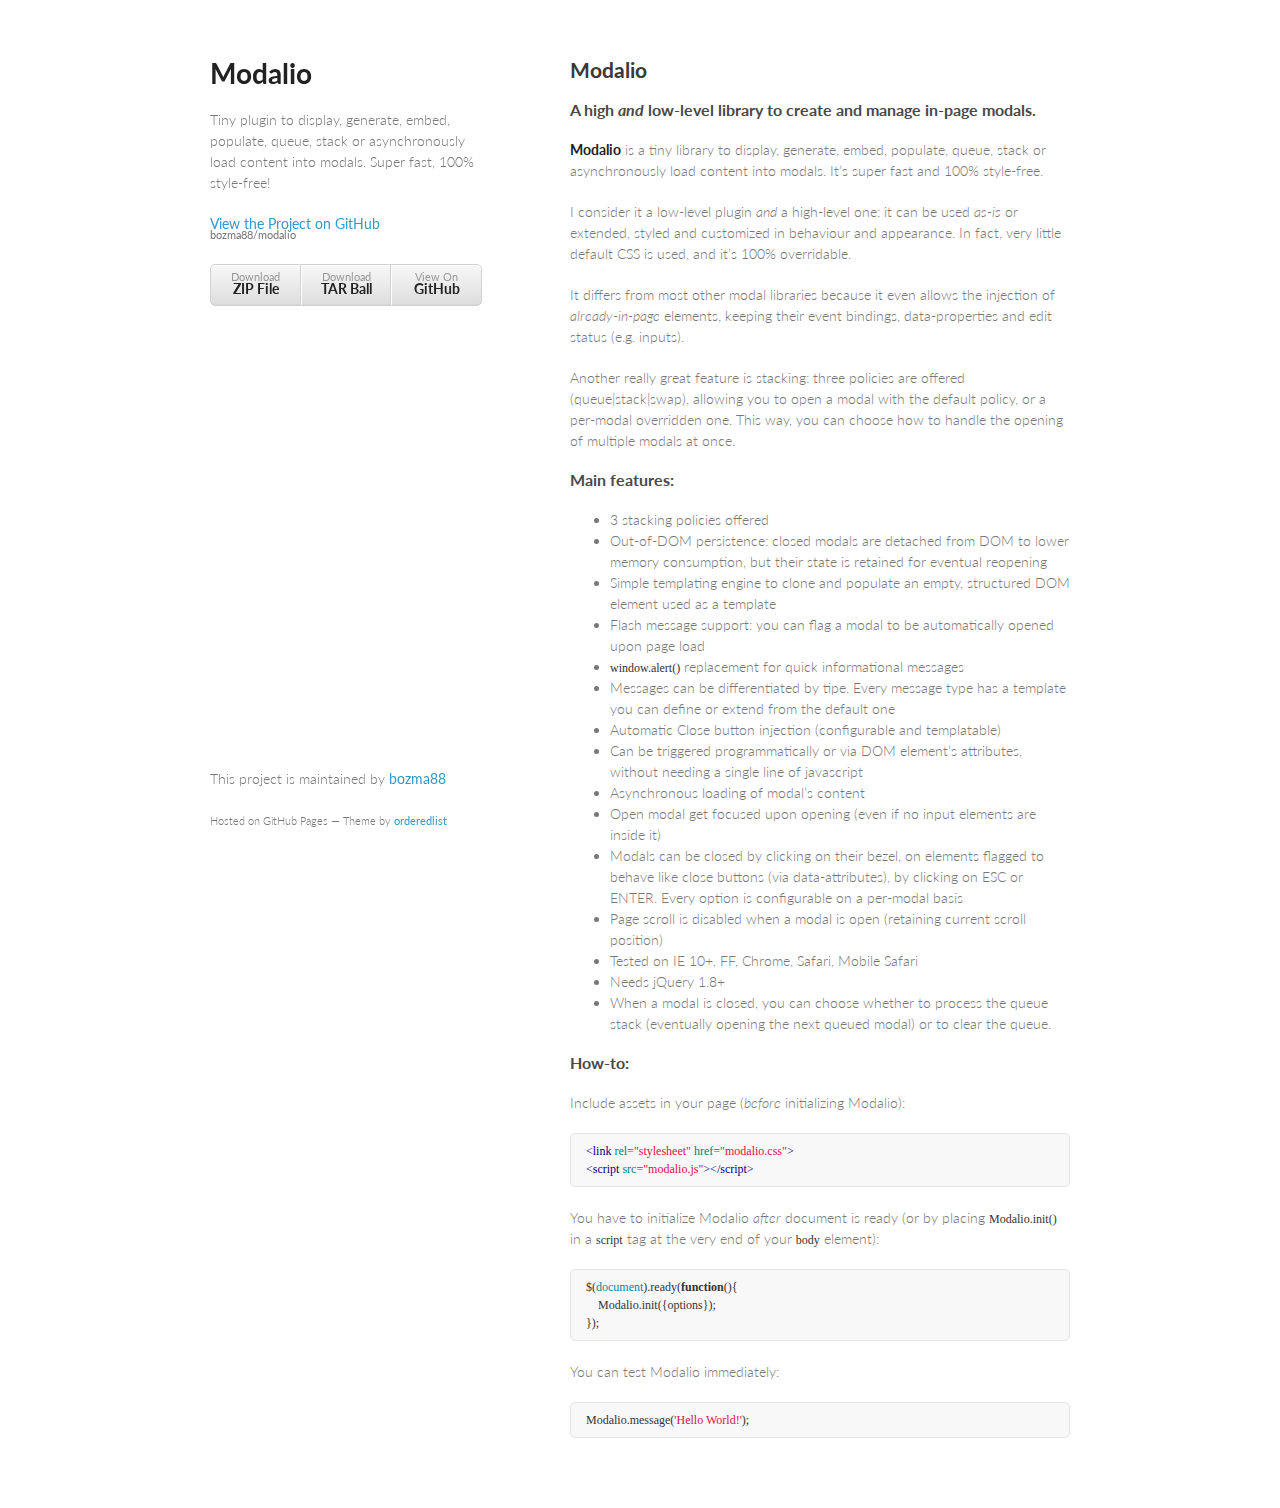
<file: index.html>
<!doctype html>
<html>
  <head>
    <meta charset="utf-8">
    <meta http-equiv="X-UA-Compatible" content="chrome=1">
    <title>Modalio by bozma88</title>

    <link rel="stylesheet" href="stylesheets/styles.css">
    <link rel="stylesheet" href="stylesheets/pygment_trac.css">
    <meta name="viewport" content="width=device-width, initial-scale=1, user-scalable=no">
    <!--[if lt IE 9]>
    <script src="//html5shiv.googlecode.com/svn/trunk/html5.js"></script>
    <![endif]-->
  </head>
  <body>
    <div class="wrapper">
      <header>
        <h1>Modalio</h1>
        <p>Tiny plugin to display, generate, embed, populate, queue, stack or asynchronously load content into modals. Super fast, 100% style-free!</p>

        <p class="view"><a href="https://github.com/bozma88/modalio">View the Project on GitHub <small>bozma88/modalio</small></a></p>


        <ul>
          <li><a href="https://github.com/bozma88/modalio/zipball/master">Download <strong>ZIP File</strong></a></li>
          <li><a href="https://github.com/bozma88/modalio/tarball/master">Download <strong>TAR Ball</strong></a></li>
          <li><a href="https://github.com/bozma88/modalio">View On <strong>GitHub</strong></a></li>
        </ul>
      </header>
      <section>
        <h2>
<a name="modalio" class="anchor" href="#modalio"><span class="octicon octicon-link"></span></a>Modalio</h2>

<h3>
<a name="a-high-and-low-level-library-to-create-and-manage-in-page-modals" class="anchor" href="#a-high-and-low-level-library-to-create-and-manage-in-page-modals"><span class="octicon octicon-link"></span></a>A high <em>and</em> low-level library to create and manage in-page modals.</h3>

<p><strong>Modalio</strong> is a tiny library to display, generate, embed, populate, queue, stack or asynchronously load content into modals.
It’s super fast and 100% style-free.</p>

<p>I consider it a low-level plugin <em>and</em> a high-level one: it can be used <em>as-is</em> or extended, styled and customized in behaviour and appearance. In fact, very little default CSS is used, and it’s 100% overridable.</p>

<p>It differs from most other modal libraries because it even allows the injection of <em>already-in-page</em> elements, keeping their event bindings, data-properties and edit status (e.g. inputs).</p>

<p>Another really great feature is stacking: three policies are offered (queue|stack|swap), allowing you to open a modal with the default policy, or a per-modal overridden one. This way, you can choose how to handle the opening of multiple modals at once.</p>

<h3>
<a name="main-features" class="anchor" href="#main-features"><span class="octicon octicon-link"></span></a>Main features:</h3>

<ul>
<li>3 stacking policies offered</li>
<li>Out-of-DOM persistence: closed modals are detached from DOM to lower memory consumption, but their state is retained for eventual reopening</li>
<li>Simple templating engine to clone and populate an empty, structured DOM element used as a template</li>
<li>Flash message support: you can flag a modal to be automatically opened upon page load</li>
<li>
<code>window.alert()</code> replacement for quick informational messages</li>
<li>Messages can be differentiated by tipe. Every message type has a template you can define or extend from the default one</li>
<li>Automatic Close button injection (configurable and templatable)</li>
<li>Can be triggered programmatically or via DOM element’s attributes, without needing a single line of javascript</li>
<li>Asynchronous loading of modal’s content</li>
<li>Open modal get focused upon opening (even if no input elements are inside it)</li>
<li>Modals can be closed by clicking on their bezel, on elements flagged to behave like close buttons (via data-attributes), by clicking on ESC or ENTER. Every option is configurable on a per-modal basis</li>
<li>Page scroll is disabled when a modal is open (retaining current scroll position)</li>
<li>Tested on IE 10+, FF, Chrome, Safari, Mobile Safari</li>
<li>Needs jQuery 1.8+</li>
<li>When a modal is closed, you can choose whether to process the queue stack (eventually opening the next queued modal) or to clear the queue.</li>
</ul><h3>
<a name="how-to" class="anchor" href="#how-to"><span class="octicon octicon-link"></span></a>How-to:</h3>

<p>Include assets in your page (<em>before</em> initializing Modalio):</p>

<div class="highlight highlight-html"><pre><span class="nt">&lt;link</span> <span class="na">rel=</span><span class="s">"stylesheet"</span> <span class="na">href=</span><span class="s">"modalio.css"</span><span class="nt">&gt;</span>
<span class="nt">&lt;script </span><span class="na">src=</span><span class="s">"modalio.js"</span><span class="nt">&gt;&lt;/script&gt;</span>
</pre></div>

<p>You have to initialize Modalio <em>after</em> document is ready (or by placing <code>Modalio.init()</code> in a <code>script</code> tag at the very end of your <code>body</code> element):</p>

<div class="highlight highlight-js"><pre><span class="nx">$</span><span class="p">(</span><span class="nb">document</span><span class="p">).</span><span class="nx">ready</span><span class="p">(</span><span class="kd">function</span><span class="p">(){</span>
    <span class="nx">Modalio</span><span class="p">.</span><span class="nx">init</span><span class="p">({</span><span class="nx">options</span><span class="p">});</span>
<span class="p">});</span>
</pre></div>

<p>You can test Modalio immediately:</p>

<div class="highlight highlight-js"><pre><span class="nx">Modalio</span><span class="p">.</span><span class="nx">message</span><span class="p">(</span><span class="s1">'Hello World!'</span><span class="p">);</span>
</pre></div>
      </section>
      <footer>
        <p>This project is maintained by <a href="https://github.com/bozma88">bozma88</a></p>
        <p><small>Hosted on GitHub Pages &mdash; Theme by <a href="https://github.com/orderedlist">orderedlist</a></small></p>
      </footer>
    </div>
    <script src="javascripts/scale.fix.js"></script>
    
  </body>
</html>
</file>
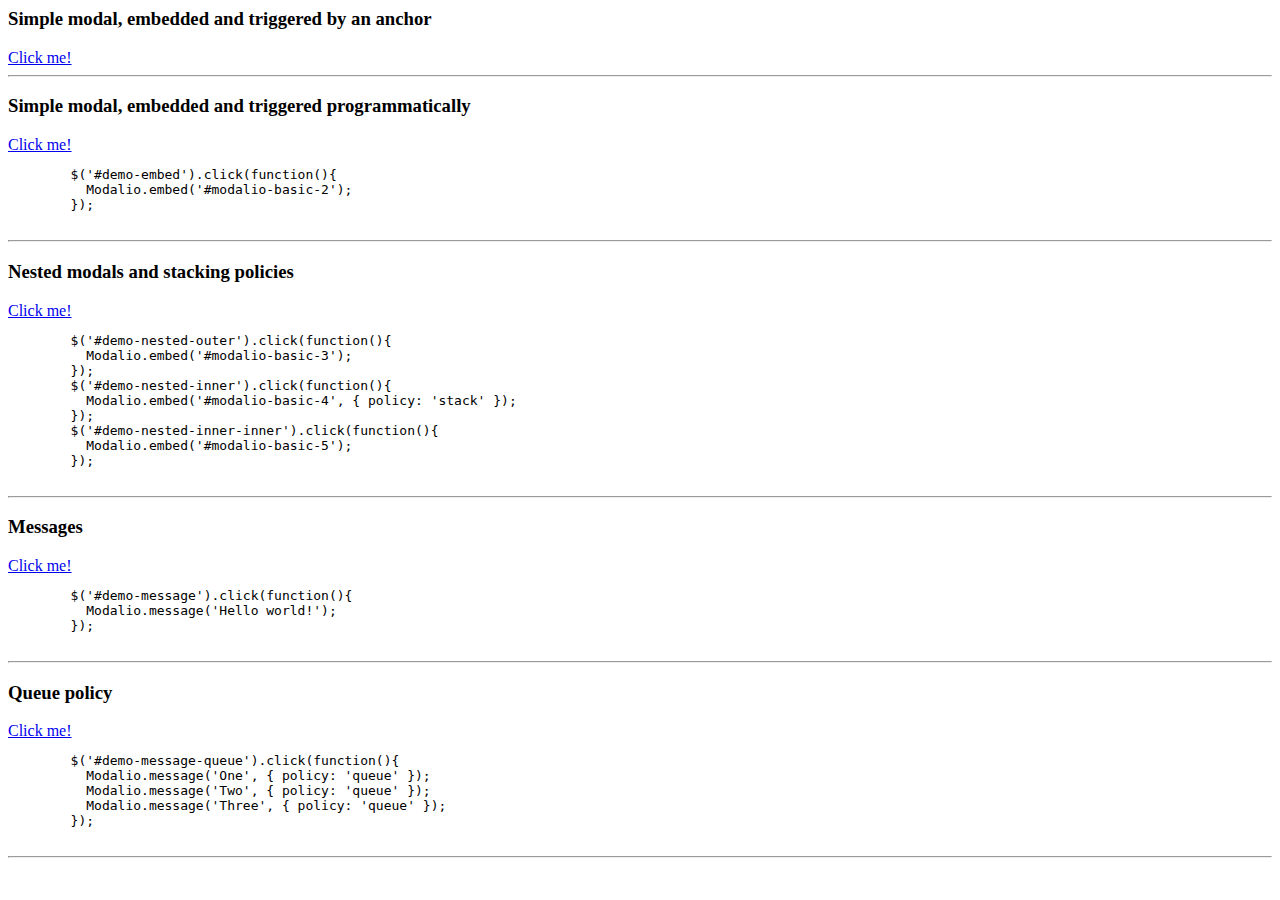
<file: demos/01-basic.html>
<html>
  <head>
    <link rel="stylesheet" href="../src/modalio.css">
    <script src="https://code.jquery.com/jquery-1.11.1.min.js"></script>
    <script src="../src/modalio.js"></script>
  </head>
  <body>

    <h3>Simple modal, embedded and triggered by an anchor</h3>
    <a href="#modalio-basic" data-modalio>Click me!</a>
    <hr>

    <h3>Simple modal, embedded and triggered programmatically</h3>
    <a href="#" id="demo-embed">Click me!</a>
    <code>
      <pre>
        $('#demo-embed').click(function(){
          Modalio.embed('#modalio-basic-2');
        });
      </pre>
    </code>
    <hr>

    <h3>Nested modals and stacking policies</h3>
    <a href="#" id="demo-nested-outer">Click me!</a>
    <code>
      <pre>
        $('#demo-nested-outer').click(function(){
          Modalio.embed('#modalio-basic-3');
        });
        $('#demo-nested-inner').click(function(){
          Modalio.embed('#modalio-basic-4', { policy: 'stack' });
        });
        $('#demo-nested-inner-inner').click(function(){
          Modalio.embed('#modalio-basic-5');
        });
      </pre>
    </code>
    <hr>

    <h3>Messages</h3>
    <a href="#" id="demo-message">Click me!</a>
    <code>
      <pre>
        $('#demo-message').click(function(){
          Modalio.message('Hello world!');
        });
      </pre>
    </code>
    <hr>

    <h3>Queue policy</h3>
    <a href="#" id="demo-message-queue">Click me!</a>
    <code>
      <pre>
        $('#demo-message-queue').click(function(){
          Modalio.message('One', { policy: 'queue' });
          Modalio.message('Two', { policy: 'queue' });
          Modalio.message('Three', { policy: 'queue' });
        });
      </pre>
    </code>
    <hr>



    <div class="modals">

      <div id="modalio-basic">
        This is a simple modal, triggered by an anchor.<br>
        Click everywhere outside the modal or press ESC to dismiss.<br>
        Modals triggered by anchors take the default options,<br>
        that you can override on <code>Modalio.init({options})</code>.
      </div>

      <div id="modalio-basic-2">
        This is a simple modal, triggered programmatically.<br>
        When you open modals programmatically, you can locally override<br>
        options by passing the ones you want to override.
      </div>

      <div id="modalio-basic-3">
        <h3>level 1</h3>
        This is a modal that embeds a button that opens a new modal.<br>
        What happens when you try to open a modal when another is already open?<br>
        The behaviour is configurable. In this case, we configured the nested modal to <b>stack</b><br>
        over other open modals. When you close it, the old modal is reopened.
        <a href="#" id="demo-nested-inner">Click me to open another modal!</a>
      </div>

      <div id="modalio-basic-4">
        <h3>level 2</h3>
        This is a nested modal, configured to be opened with the stack policy.<br>
        Close it and you’ll see the old open modal reopening.<br><br>
        But.. What about opening <i>another</i> nested modal with the default stacking policy ("swap")?<br>
        Try it! It’ll swap the current open modal. When you’ll close it, you’ll go up in the queue and re-open the first modal you opened!<br>
        <a href="#" id="demo-nested-inner-inner">Click me to open another nested modal with default policy!</a>
      </div>

      <div id="modalio-basic-5">
        <h3>level 3</h3>
        Wow! We’re in the deep!<br>
        Since we swapped the latest modal for this one, closing it will open the very first modal you opened (level-2 got swapped).
      </div>

    </div>

    <script>
      Modalio.init();

      // Simple trigger
      $('#demo-embed').click(function(){
        Modalio.embed('#modalio-basic-2');
        return false;
      });

      // Nesting
      $('#demo-nested-outer').click(function(){
        Modalio.embed('#modalio-basic-3');
        return false;
      });
      $('#demo-nested-inner').click(function(){
        Modalio.embed('#modalio-basic-4', { policy: 'stack' });
        return false;
      });
      $('#demo-nested-inner-inner').click(function(){
        Modalio.embed('#modalio-basic-5');
        return false;
      });

      // Messages
      $('#demo-message').click(function(){
        Modalio.message('Hello world!');
        return false;
      });

      // Queues
      $('#demo-message-queue').click(function(){
        Modalio.message('One', { policy: 'queue' });
        Modalio.message('Two', { policy: 'queue' });
        Modalio.message('Three', { policy: 'queue' });
        return false;
      });
    </script>

  </body>
</html>
</file>
<file: stylesheets/styles.css>
@import url(https://fonts.googleapis.com/css?family=Lato:300italic,700italic,300,700);

body {
  padding:50px;
  font:14px/1.5 Lato, "Helvetica Neue", Helvetica, Arial, sans-serif;
  color:#777;
  font-weight:300;
}

h1, h2, h3, h4, h5, h6 {
  color:#222;
  margin:0 0 20px;
}

p, ul, ol, table, pre, dl {
  margin:0 0 20px;
}

h1, h2, h3 {
  line-height:1.1;
}

h1 {
  font-size:28px;
}

h2 {
  color:#393939;
}

h3, h4, h5, h6 {
  color:#494949;
}

a {
  color:#39c;
  font-weight:400;
  text-decoration:none;
}

a small {
  font-size:11px;
  color:#777;
  margin-top:-0.6em;
  display:block;
}

.wrapper {
  width:860px;
  margin:0 auto;
}

blockquote {
  border-left:1px solid #e5e5e5;
  margin:0;
  padding:0 0 0 20px;
  font-style:italic;
}

code, pre {
  font-family:Monaco, Bitstream Vera Sans Mono, Lucida Console, Terminal;
  color:#333;
  font-size:12px;
}

pre {
  padding:8px 15px;
  background: #f8f8f8;  
  border-radius:5px;
  border:1px solid #e5e5e5;
  overflow-x: auto;
}

table {
  width:100%;
  border-collapse:collapse;
}

th, td {
  text-align:left;
  padding:5px 10px;
  border-bottom:1px solid #e5e5e5;
}

dt {
  color:#444;
  font-weight:700;
}

th {
  color:#444;
}

img {
  max-width:100%;
}

header {
  width:270px;
  float:left;
  position:fixed;
}

header ul {
  list-style:none;
  height:40px;
  
  padding:0;
  
  background: #eee;
  background: -moz-linear-gradient(top, #f8f8f8 0%, #dddddd 100%);
  background: -webkit-gradient(linear, left top, left bottom, color-stop(0%,#f8f8f8), color-stop(100%,#dddddd));
  background: -webkit-linear-gradient(top, #f8f8f8 0%,#dddddd 100%);
  background: -o-linear-gradient(top, #f8f8f8 0%,#dddddd 100%);
  background: -ms-linear-gradient(top, #f8f8f8 0%,#dddddd 100%);
  background: linear-gradient(top, #f8f8f8 0%,#dddddd 100%);
  
  border-radius:5px;
  border:1px solid #d2d2d2;
  box-shadow:inset #fff 0 1px 0, inset rgba(0,0,0,0.03) 0 -1px 0;
  width:270px;
}

header li {
  width:89px;
  float:left;
  border-right:1px solid #d2d2d2;
  height:40px;
}

header ul a {
  line-height:1;
  font-size:11px;
  color:#999;
  display:block;
  text-align:center;
  padding-top:6px;
  height:40px;
}

strong {
  color:#222;
  font-weight:700;
}

header ul li + li {
  width:88px;
  border-left:1px solid #fff;
}

header ul li + li + li {
  border-right:none;
  width:89px;
}

header ul a strong {
  font-size:14px;
  display:block;
  color:#222;
}

section {
  width:500px;
  float:right;
  padding-bottom:50px;
}

small {
  font-size:11px;
}

hr {
  border:0;
  background:#e5e5e5;
  height:1px;
  margin:0 0 20px;
}

footer {
  width:270px;
  float:left;
  position:fixed;
  bottom:50px;
}

@media print, screen and (max-width: 960px) {
  
  div.wrapper {
    width:auto;
    margin:0;
  }
  
  header, section, footer {
    float:none;
    position:static;
    width:auto;
  }
  
  header {
    padding-right:320px;
  }
  
  section {
    border:1px solid #e5e5e5;
    border-width:1px 0;
    padding:20px 0;
    margin:0 0 20px;
  }
  
  header a small {
    display:inline;
  }
  
  header ul {
    position:absolute;
    right:50px;
    top:52px;
  }
}

@media print, screen and (max-width: 720px) {
  body {
    word-wrap:break-word;
  }
  
  header {
    padding:0;
  }
  
  header ul, header p.view {
    position:static;
  }
  
  pre, code {
    word-wrap:normal;
  }
}

@media print, screen and (max-width: 480px) {
  body {
    padding:15px;
  }
  
  header ul {
    display:none;
  }
}

@media print {
  body {
    padding:0.4in;
    font-size:12pt;
    color:#444;
  }
}
</file>
<file: stylesheets/pygment_trac.css>
.highlight  { background: #ffffff; }
.highlight .c { color: #999988; font-style: italic } /* Comment */
.highlight .err { color: #a61717; background-color: #e3d2d2 } /* Error */
.highlight .k { font-weight: bold } /* Keyword */
.highlight .o { font-weight: bold } /* Operator */
.highlight .cm { color: #999988; font-style: italic } /* Comment.Multiline */
.highlight .cp { color: #999999; font-weight: bold } /* Comment.Preproc */
.highlight .c1 { color: #999988; font-style: italic } /* Comment.Single */
.highlight .cs { color: #999999; font-weight: bold; font-style: italic } /* Comment.Special */
.highlight .gd { color: #000000; background-color: #ffdddd } /* Generic.Deleted */
.highlight .gd .x { color: #000000; background-color: #ffaaaa } /* Generic.Deleted.Specific */
.highlight .ge { font-style: italic } /* Generic.Emph */
.highlight .gr { color: #aa0000 } /* Generic.Error */
.highlight .gh { color: #999999 } /* Generic.Heading */
.highlight .gi { color: #000000; background-color: #ddffdd } /* Generic.Inserted */
.highlight .gi .x { color: #000000; background-color: #aaffaa } /* Generic.Inserted.Specific */
.highlight .go { color: #888888 } /* Generic.Output */
.highlight .gp { color: #555555 } /* Generic.Prompt */
.highlight .gs { font-weight: bold } /* Generic.Strong */
.highlight .gu { color: #800080; font-weight: bold; } /* Generic.Subheading */
.highlight .gt { color: #aa0000 } /* Generic.Traceback */
.highlight .kc { font-weight: bold } /* Keyword.Constant */
.highlight .kd { font-weight: bold } /* Keyword.Declaration */
.highlight .kn { font-weight: bold } /* Keyword.Namespace */
.highlight .kp { font-weight: bold } /* Keyword.Pseudo */
.highlight .kr { font-weight: bold } /* Keyword.Reserved */
.highlight .kt { color: #445588; font-weight: bold } /* Keyword.Type */
.highlight .m { color: #009999 } /* Literal.Number */
.highlight .s { color: #d14 } /* Literal.String */
.highlight .na { color: #008080 } /* Name.Attribute */
.highlight .nb { color: #0086B3 } /* Name.Builtin */
.highlight .nc { color: #445588; font-weight: bold } /* Name.Class */
.highlight .no { color: #008080 } /* Name.Constant */
.highlight .ni { color: #800080 } /* Name.Entity */
.highlight .ne { color: #990000; font-weight: bold } /* Name.Exception */
.highlight .nf { color: #990000; font-weight: bold } /* Name.Function */
.highlight .nn { color: #555555 } /* Name.Namespace */
.highlight .nt { color: #000080 } /* Name.Tag */
.highlight .nv { color: #008080 } /* Name.Variable */
.highlight .ow { font-weight: bold } /* Operator.Word */
.highlight .w { color: #bbbbbb } /* Text.Whitespace */
.highlight .mf { color: #009999 } /* Literal.Number.Float */
.highlight .mh { color: #009999 } /* Literal.Number.Hex */
.highlight .mi { color: #009999 } /* Literal.Number.Integer */
.highlight .mo { color: #009999 } /* Literal.Number.Oct */
.highlight .sb { color: #d14 } /* Literal.String.Backtick */
.highlight .sc { color: #d14 } /* Literal.String.Char */
.highlight .sd { color: #d14 } /* Literal.String.Doc */
.highlight .s2 { color: #d14 } /* Literal.String.Double */
.highlight .se { color: #d14 } /* Literal.String.Escape */
.highlight .sh { color: #d14 } /* Literal.String.Heredoc */
.highlight .si { color: #d14 } /* Literal.String.Interpol */
.highlight .sx { color: #d14 } /* Literal.String.Other */
.highlight .sr { color: #009926 } /* Literal.String.Regex */
.highlight .s1 { color: #d14 } /* Literal.String.Single */
.highlight .ss { color: #990073 } /* Literal.String.Symbol */
.highlight .bp { color: #999999 } /* Name.Builtin.Pseudo */
.highlight .vc { color: #008080 } /* Name.Variable.Class */
.highlight .vg { color: #008080 } /* Name.Variable.Global */
.highlight .vi { color: #008080 } /* Name.Variable.Instance */
.highlight .il { color: #009999 } /* Literal.Number.Integer.Long */

.type-csharp .highlight .k { color: #0000FF }
.type-csharp .highlight .kt { color: #0000FF }
.type-csharp .highlight .nf { color: #000000; font-weight: normal }
.type-csharp .highlight .nc { color: #2B91AF }
.type-csharp .highlight .nn { color: #000000 }
.type-csharp .highlight .s { color: #A31515 }
.type-csharp .highlight .sc { color: #A31515 }
</file>
<file: src/modalio.css>
.modalio-overlay {
    position: fixed;
    top: 0;
    bottom: 0;
    left: 0;
    right: 0;
    z-index: 999;
    background-color: rgba(100,100,100,0.2);
    text-align: center;
}

.modalio-wrapper-outer {
    display: table;
    height: 100%;
    margin: 0 auto;
}

.modalio-wrapper-inner {
    display: table-cell;
    vertical-align: middle;
}

.modalio-wrapper-inner>div {
    background-color: #FFF;
    box-shadow: 0 1px 10px rgba(50,50,50,0.2);
}

[id^="modalio-"] {
    display: none;
}
</file>
